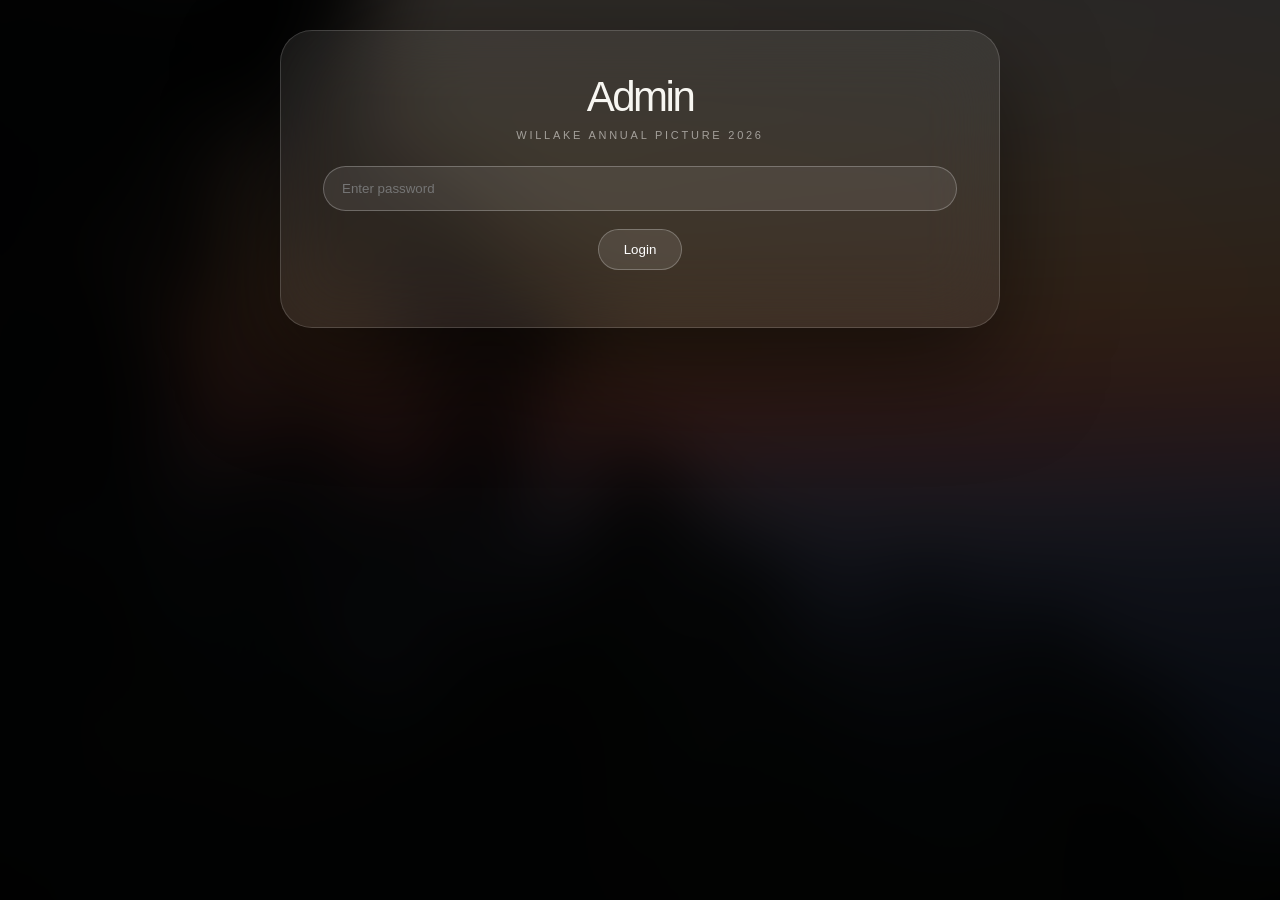
<file: admin.html>
<!doctype html>
<html lang="en">

<head>

<meta charset="utf-8">
<meta name="viewport" content="width=device-width,initial-scale=1">

<title>Willake Vote Admin</title>

<style>

*{
box-sizing:border-box;
}

html,body{

margin:0;
width:100%;
min-height:100%;

background:#090b09;
color:#f7f6f1;

font-family:
Inter,
-apple-system,
BlinkMacSystemFont,
"Helvetica Neue",
Arial;

}


body{

display:flex;
justify-content:center;
align-items:center;

padding:30px;

}


.bg{

position:fixed;
inset:-10%;

background:
url("photo-01.webp")
center/cover;

filter:
blur(40px)
brightness(.35);

z-index:0;

}


.bg:after{

content:"";
position:absolute;
inset:0;

background:
rgba(0,0,0,.45);

}



.panel{

position:relative;
z-index:2;

width:min(92vw,720px);

padding:42px;

border-radius:32px;

background:
rgba(255,255,255,.075);

border:
1px solid rgba(255,255,255,.16);

backdrop-filter:
blur(35px);

box-shadow:
0 40px 100px rgba(0,0,0,.5);

}



h1{

font-size:42px;
font-weight:300;

letter-spacing:-.06em;

margin:0;

}



.sub{

margin-top:8px;

font-size:11px;

letter-spacing:.25em;

opacity:.55;

text-transform:uppercase;

}



input{

margin-top:25px;

width:100%;

padding:14px 18px;

border-radius:999px;

border:

1px solid rgba(255,255,255,.25);

background:

rgba(255,255,255,.08);

color:white;

outline:none;

}



button{

margin-top:18px;

padding:12px 25px;

border-radius:999px;

border:

1px solid rgba(255,255,255,.25);

background:

rgba(255,255,255,.1);

color:white;

cursor:pointer;

}



button:hover{

background:
rgba(255,255,255,.2);

}



#login{

text-align:center;

}



#error{

margin-top:15px;

font-size:12px;

opacity:.6;

}



.list{

margin-top:35px;

}



.item{

display:flex;

align-items:center;

gap:18px;

padding:16px 0;

border-bottom:

1px solid rgba(255,255,255,.12);

}



.rank{

width:35px;

font-size:20px;

}



.photo{

width:70px;

height:70px;

border-radius:14px;

overflow:hidden;

}



.photo img{

width:100%;
height:100%;

object-fit:cover;

}



.name{

flex:1;

}


.title{

font-size:15px;

}


.small{

font-size:11px;

opacity:.5;

margin-top:4px;

}


.bar{

margin-top:8px;

height:4px;

background:

rgba(255,255,255,.12);

border-radius:10px;

overflow:hidden;

}


.fill{

height:100%;

background:
rgba(255,255,255,.75);

}



.vote{

font-size:20px;

}



.footer{

margin-top:25px;

text-align:center;

font-size:11px;

opacity:.45;

}


.hidden{

display:none;

}


</style>

</head>


<body>


<div class="bg"></div>



<div class="panel">



<div id="login">


<h1>
Admin
</h1>


<div class="sub">
Willake Annual Picture 2026
</div>


<input
id="password"
type="password"
placeholder="Enter password">


<button onclick="login()">
Login
</button>


<div id="error"></div>


</div>





<div id="dashboard" class="hidden">


<h1>
Vote Ranking
</h1>


<div class="sub">
Willake Annual Picture 2026
</div>



<button onclick="loadVotes()">
Refresh
</button>



<div class="list" id="list">

Loading...

</div>



<div class="footer" id="time"></div>


</div>



</div>





<script>


const API =
"https://vote.136875.xyz";


const TOTAL = 13;


const titles=[

"Haze Of Light",
"Annual Picture 2026",
"Untitled",
"Untitled",
"Untitled",
"Untitled",
"Untitled",
"Untitled",
"Untitled",
"Untitled",
"Untitled",
"Untitled",
"Untitled"

];



let KEY=null;



function login(){


const value =
document.getElementById("password").value;


if(!value){

return;

}


KEY=value;


sessionStorage.setItem(
"admin-key",
value
);



checkLogin();


}




function checkLogin(){


KEY=sessionStorage.getItem(
"admin-key"
);


if(KEY){


document.getElementById("login")
.classList.add("hidden");


document.getElementById("dashboard")
.classList.remove("hidden");


loadVotes();


}

}



async function loadVotes(){


try{


const res =
await fetch(
API+
"/admin-stats?key="+
encodeURIComponent(KEY)
);



const data =
await res.json();



if(!data.success){

throw Error(
"Unauthorized"
);

}



let ranking =
data.ranking || [];



for(let i=1;i<=TOTAL;i++){


if(!ranking.some(
x=>Number(x.photo_id)===i
)){


ranking.push({

photo_id:i,

votes:0

});


}

}




ranking.sort((a,b)=>{


if(
Number(b.votes)!==
Number(a.votes)
)

return b.votes-a.votes;


return a.photo_id-b.photo_id;


});




const max =
Math.max(
1,
ranking[0].votes
);



let html="";



ranking.forEach((item,index)=>{


let medal="";


if(index===0)
medal="🥇";

else if(index===1)
medal="🥈";

else if(index===2)
medal="🥉";



html+=`

<div class="item">


<div class="rank">

${medal || index+1}

</div>



<div class="photo">

<img src="photo-${String(item.photo_id).padStart(2,"0")}.webp">

</div>



<div class="name">


<div class="title">

Photo-${String(item.photo_id).padStart(2,"0")}

</div>


<div class="small">

${titles[item.photo_id-1]}

</div>


<div class="bar">

<div class="fill"
style="
width:${item.votes/max*100}%
">

</div>

</div>


</div>


<div class="vote">

${item.votes}

</div>


</div>


`;

});


document.getElementById("list").innerHTML=
html;


document.getElementById("time").innerHTML=

"Last update · "+
new Date()
.toLocaleTimeString();


}

catch(e){


document.getElementById("list").innerHTML=
"Network Error";


}

}




checkLogin();


setInterval(()=>{

if(KEY){

loadVotes();

}

},5000);



</script>


</body>

</html>
</file>
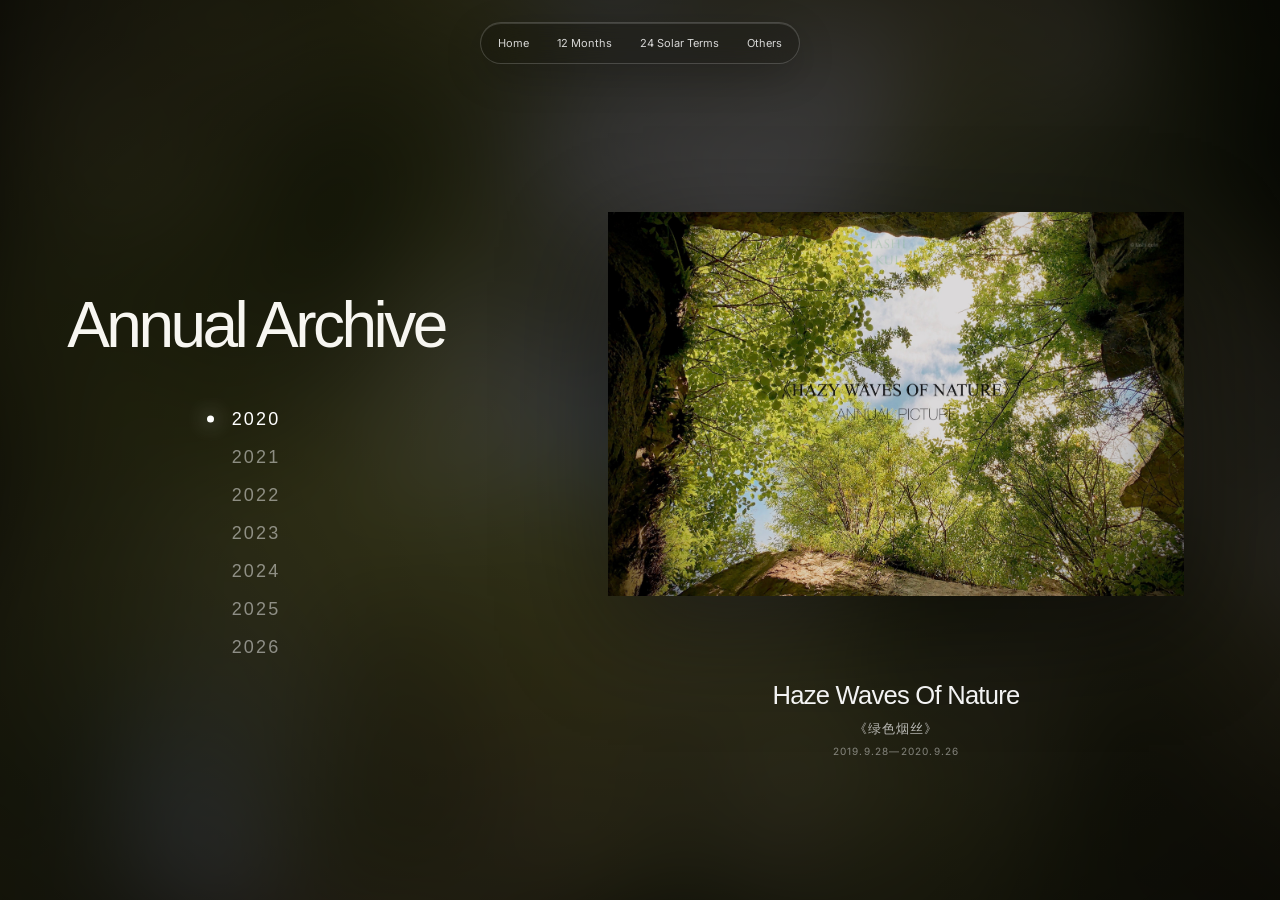
<file: annual-archive.html>
<!doctype html>
<html lang="en">

<head>

<meta charset="UTF-8">

<meta
    name="viewport"
    content="width=device-width,initial-scale=1"
>

<title>Annual Archive — Willake Woods</title>


<style>

/* =========================================================
   FONT
========================================================= */

@import url('https://fonts.googleapis.com/css2?family=Inter:wght@300;400;500&display=swap');


/* =========================================================
   ROOT
========================================================= */

:root{
    --fg:#f7f6f1;
    --muted:rgba(247,246,241,.62);
}


/* =========================================================
   RESET
========================================================= */

*{
    box-sizing:border-box;
}

html,
body{
    margin:0;
    width:100%;
    height:100%;
    overflow:hidden;

    background:#070807;

    color:var(--fg);

    font-family:
        Inter,
        -apple-system,
        BlinkMacSystemFont,
        "Helvetica Neue",
        Arial,
        sans-serif;
}

body{
    opacity:0;

    animation:
        pageIn
        1.8s
        cubic-bezier(.22,.61,.36,1)
        .05s
        forwards;
}


/* =========================================================
   BACKGROUND
========================================================= */

.background{
    position:fixed;

    inset:-10%;

    z-index:0;

    overflow:hidden;
}

.background img{
    width:100%;
    height:100%;

    object-fit:cover;

    filter:
        blur(45px)
        brightness(.38)
        saturate(.85);

    transform:scale(1.18);

    transition:
        opacity 1.8s ease,
        transform 3s ease;
}

.background:after{
    content:"";

    position:absolute;

    inset:0;

    background:
        radial-gradient(
            ellipse at center,
            rgba(0,0,0,.05),
            rgba(0,0,0,.65)
        );
}


/* =========================================================
   TRANSITION IMAGE
========================================================= */

.transition-layer{
    position:fixed;

    inset:0;

    z-index:200;

    display:none;

    pointer-events:none;
}

.transition-layer img{
    position:absolute;

    object-fit:contain;

    border-radius:2px;

    box-shadow:
        0 30px 100px
        rgba(0,0,0,.55);

    transition:
        all .75s
        cubic-bezier(.22,.61,.36,1);
}

.transition-layer img.zooming{
    left:50%!important;
    top:50%!important;

    width:min(90vw,1200px)!important;
    height:min(90vh,900px)!important;

    transform:
        translate(-50%,-50%)
        scale(1.02);
}


/* =========================================================
   NAVIGATION
   — EXACTLY ADAPTED FROM INDEX
========================================================= */

header{
    position:fixed;

    top:0;
    left:0;
    right:0;

    height:82px;

    display:flex;

    align-items:center;
    justify-content:center;

    z-index:20;

    pointer-events:none;
}

.menu{
    position:absolute;

    top:22px;
    left:50%;

    transform:
        translateX(-50%);

    display:flex;

    gap:2px;

    padding:4px;

    border:
        1px solid
        rgba(255,255,255,.18);

    border-radius:
        999px;

    background:
        rgba(12,12,12,.22);

    backdrop-filter:
        blur(18px)
        saturate(135%);

    -webkit-backdrop-filter:
        blur(18px)
        saturate(135%);

    box-shadow:
        inset 0 1px rgba(255,255,255,.14),
        0 12px 38px rgba(0,0,0,.18);

    animation:
        navIn
        1.4s
        cubic-bezier(.22,.61,.36,1)
        .3s
        both;

    pointer-events:auto;
}

.menu a{
    color:
        rgba(255,255,255,.82);

    text-decoration:none;

    font-size:11px;

    padding:
        0
        13px;

    min-height:32px;

    display:flex;

    align-items:center;

    border-radius:
        999px;

    transition:
        .35s
        cubic-bezier(.22,.61,.36,1);
}

.menu a:hover{
    color:#fff;

    background:
        rgba(255,255,255,.12);

    box-shadow:
        inset 0 1px rgba(255,255,255,.22),
        0 6px 22px rgba(255,255,255,.045);

    transform:
        translateY(-1px)
        scale(1.045);
}

.menu a:active{
    transform:
        scale(.91);

    background:
        rgba(255,255,255,.21);

    box-shadow:
        inset 0 1px 8px
        rgba(255,255,255,.14);
}


/* =========================================================
   MAIN
========================================================= */

main{
    position:relative;

    z-index:5;

    height:100%;
    width:100%;

    display:flex;

    align-items:center;
}


/* =========================================================
   LEFT — ANNUAL ARCHIVE
========================================================= */

.archive-side{

    width:40%;
    height:100%;

    display:flex;

    flex-direction:column;

    align-items:center;

    justify-content:center;

    padding:
        90px 30px 40px;
}

.archive-side h1{

    margin:
        0 0 52px;

    font-family:
        "Avenir Next",
        "SF Pro Rounded",
        Arial,
        sans-serif;

    font-weight:300;

    font-size:
        clamp(48px,5vw,72px);

    letter-spacing:-.055em;

    line-height:1;

    text-align:center;

    animation:
        textReveal
        1.5s
        .4s
        both;
}


/* =========================================================
   YEARS
========================================================= */

.years{

    display:flex;

    flex-direction:column;

    gap:17px;

    align-items:center;
}

.year{

    border:0;

    background:none;

    color:
        rgba(255,255,255,.48);

    font-size:18px;

    font-weight:300;

    letter-spacing:.12em;

    cursor:pointer;

    transition:
        .45s
        cubic-bezier(.22,.61,.36,1);

    position:relative;

    padding:0;
}

.year:hover{

    color:#fff;

    transform:
        translateX(10px)
        scale(1.06);
}

.year.active{

    color:#fff;
}

.year.active:before{

    content:"";

    position:absolute;

    left:-25px;

    top:50%;

    width:7px;
    height:7px;

    border-radius:50%;

    background:#fff;

    transform:
        translateY(-50%);

    box-shadow:
        0 0 20px
        rgba(255,255,255,.85);
}


/* =========================================================
   RIGHT — ARCHIVE VIEW
========================================================= */

.archive-view{

    width:60%;
    height:100%;

    display:flex;

    flex-direction:column;

    justify-content:center;

    align-items:center;

    padding:
        95px 55px 50px;

    animation:
        contentIn
        1.4s
        .35s
        both;
}


/* =========================================================
   PHOTO
========================================================= */

.photo-box{

    width:
        min(45vw,700px);

    height:
        min(55vh,650px);

    display:flex;

    align-items:center;

    justify-content:center;

    cursor:pointer;

    position:relative;
}

.photo-box img{

    display:block;

    max-width:100%;
    max-height:100%;

    width:auto;
    height:auto;

    object-fit:contain;

    box-shadow:
        0 35px 100px
        rgba(0,0,0,.45);

    transition:
        transform .6s
        cubic-bezier(.22,.61,.36,1),
        opacity .55s ease,
        filter .55s ease;
}

.photo-box img:hover{

    transform:
        scale(1.025);
}


/* =========================================================
   PHOTO CHANGE
========================================================= */

.photo-box img.changing{

    opacity:0;

    filter:
        blur(15px);

    transform:
        scale(1.05);
}
/* =========================================================
   ARCHIVE FLOW TRANSITION
========================================================= */


.photo-box img.year-leave{

    opacity:0;

    filter:blur(12px);

    transform:
        translateY(-22px)
        scale(.98);

}


.photo-box img.year-enter{

    animation:
        yearEnter
        .9s
        cubic-bezier(.22,.61,.36,1);

}



@keyframes yearEnter{

    from{

        opacity:0;

        filter:blur(12px);

        transform:
            translateY(22px)
            scale(.98);

    }


    to{

        opacity:1;

        filter:blur(0);

        transform:
            translateY(0)
            scale(1);

    }

}

.photo-box img.appear{

    animation:
        photoAppear
        1.2s
        cubic-bezier(.22,.61,.36,1);
}


/* =========================================================
   DESCRIPTION
========================================================= */

.description{

    margin-top:30px;

    text-align:center;

    min-height:108px;

    display:flex;

    flex-direction:column;

    align-items:center;

    justify-content:flex-start;
}

.description a{

    color:#fff;

    text-decoration:none;

    font-size:
        clamp(22px,2vw,32px);

    font-family:
        "Avenir Next",
        "SF Pro Rounded",
        Arial,
        sans-serif;

    font-weight:400;

    letter-spacing:-.03em;

    transition:
        opacity .3s ease,
        transform .3s ease;
}

.description a:hover{

    opacity:.82;

    transform:
        translateY(-1px);
}

.description p{

    margin:
        10px 0 0;

    font-size:13px;

    letter-spacing:.08em;

    color:
        rgba(255,255,255,.7);
}

.description .date{

    margin-top:7px;

    font-size:10px;

    color:
        rgba(255,255,255,.45);

    letter-spacing:.12em;
}


/* =========================================================
   2026 — NOT SELECTED STATE
========================================================= */

.future-year{

    display:none;

    flex-direction:column;

    align-items:center;

    justify-content:center;

    width:100%;

    height:100%;
}

.future-year.show{

    display:flex;
}

.future-year .future-kicker{

    font-size:9px;

    letter-spacing:.28em;

    text-transform:uppercase;

    color:
        rgba(255,255,255,.46);

    margin-bottom:16px;
}

.future-year .future-number{

    font-family:
        "Avenir Next",
        "SF Pro Rounded",
        Arial,
        sans-serif;

    font-size:
        clamp(76px,8vw,120px);

    line-height:.9;

    font-weight:300;

    letter-spacing:-.07em;

    color:#fff;

    margin:0;
}

.future-year .future-title{

    margin:
        19px 0 0;

    font-family:
        "Avenir Next",
        "SF Pro Rounded",
        Arial,
        sans-serif;

    font-size:
        clamp(23px,2.2vw,34px);

    font-weight:400;

    letter-spacing:-.035em;
}

.future-year .future-status{

    margin:
        13px 0 0;

    font-size:12px;

    color:
        rgba(255,255,255,.65);

    letter-spacing:.08em;

    text-align:center;
}

.future-year .future-note{

    margin:
        7px 0 0;

    font-size:10px;

    color:
        rgba(255,255,255,.42);

    letter-spacing:.06em;

    text-align:center;
}


/* =========================================================
   2026 BUTTON
========================================================= */

.future-entry{

    position:relative;

    display:inline-flex;

    align-items:center;

    justify-content:center;

    gap:9px;

    margin-top:28px;

    min-width:190px;

    height:38px;

    padding:
        0 15px;

    border:
        1px solid
        rgba(255,255,255,.18);

    border-radius:999px;

    color:
        rgba(255,255,255,.84);

    text-decoration:none;

    background:
        rgba(255,255,255,.045);

    box-shadow:
        inset 0 1px 0
        rgba(255,255,255,.13),
        0 10px 28px
        rgba(0,0,0,.14);

    backdrop-filter:
        blur(18px)
        saturate(140%);

    -webkit-backdrop-filter:
        blur(18px)
        saturate(140%);

    overflow:hidden;

    transition:
        transform .45s
        cubic-bezier(.22,.61,.36,1),
        background .4s ease,
        border-color .4s ease,
        box-shadow .4s ease;
}

.future-entry:before{

    content:"";

    position:absolute;

    left:-30%;
    top:-80%;

    width:55%;
    height:260%;

    border-radius:50%;

    background:
        rgba(255,255,255,.09);

    filter:blur(13px);

    transform:
        translateX(-15%);

    transition:
        transform .7s
        cubic-bezier(.22,.61,.36,1),
        opacity .4s ease;

    opacity:.35;
}

.future-entry span{

    position:relative;

    z-index:1;
}

.future-dot{

    width:4px;
    height:4px;

    border-radius:50%;

    background:
        rgba(255,255,255,.72);

    box-shadow:
        0 0 10px
        rgba(255,255,255,.22);

    transition:
        transform .45s
        cubic-bezier(.22,.61,.36,1);
}

.future-label{

    font-size:11px;

    font-weight:500;

    letter-spacing:.08em;
}

.future-arrow{

    font-size:13px;

    opacity:.58;

    transition:
        transform .45s
        cubic-bezier(.22,.61,.36,1),
        opacity .35s ease;
}

.future-entry:hover{

    transform:
        translateY(-2px)
        scale(1.045);

    color:#fff;

    background:
        rgba(255,255,255,.095);

    border-color:
        rgba(255,255,255,.23);

    box-shadow:
        inset 0 1px 0
        rgba(255,255,255,.20),
        0 14px 38px
        rgba(0,0,0,.20),
        0 0 24px
        rgba(255,255,255,.045);
}

.future-entry:hover:before{

    transform:
        translateX(230%);

    opacity:.72;
}

.future-entry:hover .future-dot{

    transform:
        scale(1.5);
}

.future-entry:hover .future-arrow{

    transform:
        translateX(4px);

    opacity:.95;
}

.future-entry:active{

    transform:
        translateY(0)
        scale(.94);

    background:
        rgba(255,255,255,.15);
}


/* =========================================================
   LIGHTBOX
========================================================= */

.lightbox{

    position:fixed;

    inset:0;

    z-index:300;

    display:none;

    align-items:center;

    justify-content:center;

    background:
        rgba(0,0,0,.58);

    backdrop-filter:
        blur(30px);

    -webkit-backdrop-filter:
        blur(30px);
}

.lightbox.open{

    display:flex;
}

.lightbox img{

    max-width:90vw;

    max-height:90vh;

    object-fit:contain;

    animation:
        lightOpen
        .6s
        cubic-bezier(.22,.61,.36,1);
}

#closeLightbox{

    position:absolute;

    top:25px;
    right:30px;

    width:45px;
    height:45px;

    border-radius:50%;

    border:
        1px solid
        rgba(255,255,255,.25);

    background:
        rgba(255,255,255,.1);

    backdrop-filter:
        blur(18px);

    -webkit-backdrop-filter:
        blur(18px);

    color:#fff;

    font-size:25px;

    cursor:pointer;

    transition:
        transform .25s,
        background .25s;
}

#closeLightbox:hover{

    transform:
        scale(1.06);

    background:
        rgba(255,255,255,.18);
}


/* =========================================================
   ANIMATIONS
========================================================= */

@keyframes pageIn{

    from{
        opacity:0;
    }

    to{
        opacity:1;
    }
}

@keyframes navIn{

    from{
        opacity:0;

        transform:
            translate(-50%,-18px);
    }

    to{
        opacity:1;

        transform:
            translate(-50%,0);
    }
}

@keyframes textReveal{

    from{

        opacity:0;

        filter:blur(15px);

        transform:
            translateY(20px);
    }

    to{

        opacity:1;

        filter:blur(0);

        transform:none;
    }
}

@keyframes contentIn{

    from{

        opacity:0;

        filter:blur(8px);

        transform:
            translateY(15px);
    }

    to{

        opacity:1;

        filter:blur(0);

        transform:none;
    }
}

@keyframes photoAppear{

    from{

        opacity:0;

        filter:blur(18px);

        transform:
            scale(.96);
    }

    to{

        opacity:1;

        filter:blur(0);

        transform:
            scale(1);
    }
}

@keyframes lightOpen{

    from{

        opacity:.3;

        transform:
            scale(.82);
    }

    to{

        opacity:1;

        transform:
            scale(1);
    }
}


/* =========================================================
   RESPONSIVE
========================================================= */

@media(max-width:900px){

    html,
    body{
        overflow:auto;
        min-height:100%;
    }

    header{
        height:70px;
    }

    .menu{

        top:14px;

        max-width:94vw;

        flex-wrap:wrap;

        justify-content:center;

        gap:2px;
    }

    .menu a{

        font-size:10px;

        padding:
            0 10px;

        min-height:35px;
    }

    main{

        min-height:100vh;

        height:auto;

        flex-direction:column;

        padding-top:70px;
    }

    .archive-side{

        width:100%;

        height:auto;

        min-height:38vh;

        padding:
            45px 20px 20px;
    }

    .archive-side h1{

        margin-bottom:32px;

        font-size:
            clamp(42px,9vw,64px);
    }

    .years{

        flex-direction:row;

        flex-wrap:wrap;

        justify-content:center;

        gap:10px 22px;

        max-width:560px;
    }

    .year{

        font-size:14px;
    }

    .year.active:before{

        display:none;
    }

    .archive-view{

        width:100%;

        min-height:62vh;

        height:auto;

        padding:
            20px 20px 70px;
    }

    .photo-box{

        width:
            min(88vw,700px);

        height:
            min(50vh,520px);
    }

    .description{

        margin-top:22px;
    }

    .future-year{

        min-height:48vh;
    }

    .future-year .future-number{

        font-size:
            clamp(70px,18vw,110px);
    }
}


@media(max-width:600px){

    .menu{

        width:calc(100vw - 24px);

    }

    .menu a{

        font-size:9px;

        padding:
            0 8px;

        min-height:33px;
    }

    .archive-side{

        min-height:43vh;
    }

    .archive-side h1{

        font-size:
            clamp(38px,10vw,52px);
    }

    .years{

        gap:9px 17px;
    }

    .year{

        font-size:13px;
    }

    .archive-view{

        min-height:57vh;
    }

    .photo-box{

        width:92vw;

        height:42vh;
    }

    .description a{

        font-size:22px;
    }

    .description p{

        font-size:11px;
    }

    .future-year .future-title{

        font-size:25px;
    }

    .future-year .future-status{

        max-width:280px;

        line-height:1.7;
    }

    .future-entry{

        min-width:185px;
    }
}


/* =========================================================
   REDUCED MOTION
========================================================= */

@media(prefers-reduced-motion:reduce){

    *{

        animation-duration:
            .01ms !important;

        transition-duration:
            .01ms !important;
    }
}

</style>

</head>


<body>


<!-- =====================================================
     BACKGROUND
===================================================== -->

<div class="background">

    <img
        id="backgroundImage"
        src="cover-2020.jpg"
        alt=""
    >

</div>


<!-- =====================================================
     TRANSITION IMAGE
===================================================== -->

<div class="transition-layer">

    <img
        id="transitionImage"
        alt=""
    >

</div>


<!-- =====================================================
     NAVIGATION
===================================================== -->

<header>

    <nav
        class="menu"
        aria-label="Main navigation"
    >

        <a href="index.html">
            Home
        </a>

        <a href="twelve-months.html">
            12 Months
        </a>

        <a href="solar-terms.html">
            24 Solar Terms
        </a>

        <a href="others.html">
            Others
        </a>

    </nav>

</header>


<!-- =====================================================
     MAIN
===================================================== -->

<main>


<!-- =====================================================
     LEFT
===================================================== -->

<section class="archive-side">

    <h1>
        Annual Archive
    </h1>


    <div class="years">

        <button
            class="year active"
            data-year="2020"
        >
            2020
        </button>

        <button
            class="year"
            data-year="2021"
        >
            2021
        </button>

        <button
            class="year"
            data-year="2022"
        >
            2022
        </button>

        <button
            class="year"
            data-year="2023"
        >
            2023
        </button>

        <button
            class="year"
            data-year="2024"
        >
            2024
        </button>

        <button
            class="year"
            data-year="2025"
        >
            2025
        </button>

        <button
            class="year"
            data-year="2026"
        >
            2026
        </button>

    </div>

</section>


<!-- =====================================================
     RIGHT
===================================================== -->

<section class="archive-view">


    <!-- NORMAL ARCHIVE PHOTO -->

    <div
        id="normalArchive"
        style="width:100%;height:100%;display:flex;flex-direction:column;align-items:center;justify-content:center;"
    >

        <div class="photo-box">

            <img
                id="coverPhoto"
                src="cover-2020.jpg"
                alt="Annual Picture"
            >

        </div>


        <div class="description">

            <a
                id="photoTitle"
                href="annual-2020.html"
            >
                Haze Waves Of Nature
            </a>

            <p id="photoName">
                《绿色烟丝》
            </p>

            <p
                id="photoDate"
                class="date"
            >
                2019.9.28—2020.9.26
            </p>

        </div>

    </div>


    <!-- =================================================
         2026 FUTURE STATE
    ================================================== -->

    <div
        class="future-year"
        id="futureYear"
    >

        <div class="future-kicker">
            Current Annual Picture
        </div>

        <h2 class="future-number">
            2026
        </h2>

        <div class="future-title">
            Annual Picture
        </div>

        <div class="future-status">
            Not selected yet
        </div>

        <div class="future-note">
            The Annual Picture is currently being voted on.
        </div>

        <a
            class="future-entry"
            href="annual-2026.html"
        >

            <span class="future-dot"></span>

            <span class="future-label">
                Enter 2026 Voting
            </span>

            <span class="future-arrow">
                →
            </span>

        </a>

    </div>


</section>

</main>


<!-- =====================================================
     LIGHTBOX
===================================================== -->

<div
    class="lightbox"
    id="lightbox"
>

    <button
        id="closeLightbox"
        aria-label="Close"
    >
        ×
    </button>

    <img
        id="largePhoto"
        alt="Enlarged Annual Picture"
    >

</div>


<script>

/* =========================================================
   ELEMENTS
========================================================= */


const years =
    document.querySelectorAll(".year");


const coverPhoto =
    document.getElementById("coverPhoto");


const backgroundImage =
    document.getElementById("backgroundImage");


const photoTitle =
    document.getElementById("photoTitle");


const photoName =
    document.getElementById("photoName");


const photoDate =
    document.getElementById("photoDate");


const lightbox =
    document.getElementById("lightbox");


const largePhoto =
    document.getElementById("largePhoto");


const closeLightbox =
    document.getElementById("closeLightbox");


const normalArchive =
    document.getElementById("normalArchive");


const futureYear =
    document.getElementById("futureYear");



/* =========================================================
   DATA
========================================================= */


const archive = {


2020:{
image:"cover-2020.jpg",
title:"Haze Waves Of Nature",
name:"《绿色烟丝》",
date:"2019.9.28—2020.9.26",
link:"annual-2020.html"
},


2021:{
image:"cover-2021.jpg",
title:"Puff Of Shine",
name:"《若有光》",
date:"2020.9.28—2021.9.26",
link:"annual-2021.html"
},


2022:{
image:"cover-2022.jpg",
title:"Glimmer Of Ocean",
name:"《光海之间》",
date:"2021.9.29—2022.9.25",
link:"annual-2022.html"
},


2023:{
image:"cover-2023.jpg",
title:"Seek After Lost",
name:"《望遗》",
date:"2022.10.04—2023.9.23",
link:"annual-2023.html"
},


2024:{
image:"cover-2024.jpg",
title:"Twilight Shadeglow",
name:"《暮日残梦》",
date:"2023.10.11—2024.9.09",
link:"annual-2024.html"
},


2025:{
image:"cover-2025.jpg",
title:"Weaving Silhouette",
name:"《织梦》",
date:"2024.09.09—2025.09.17",
link:"annual-2025.html"
}


};



let currentYear = 2020;



/* =========================================================
   GO TO YEAR
========================================================= */


function goToYear(year){


    if(year===2026){

        show2026();

        return;

    }


    const data =
        archive[year];


    if(!data) return;



    currentYear =
        Number(year);



    years.forEach(y=>{

        y.classList.remove("active");

        if(Number(y.dataset.year)===year){

            y.classList.add("active");

        }

    });



    normalArchive.style.display="flex";

    futureYear.classList.remove("show");



    coverPhoto.classList.remove(
        "year-enter"
    );


    coverPhoto.classList.add(
        "year-leave"
    );



    setTimeout(()=>{


        coverPhoto.src =
            data.image;


        backgroundImage.src =
            data.image;


        photoTitle.textContent =
            data.title;


        photoName.textContent =
            data.name;


        photoDate.textContent =
            data.date;


        photoTitle.href =
            data.link;



        coverPhoto.classList.remove(
            "year-leave"
        );


        coverPhoto.classList.add(
            "year-enter"
        );


        setTimeout(()=>{

            coverPhoto.classList.remove(
                "year-enter"
            );

        },900);



    },350);



}




/* =========================================================
   2026
========================================================= */


function show2026(){


    currentYear=2026;


    years.forEach(y=>{

        y.classList.remove("active");

        if(y.dataset.year==="2026"){

            y.classList.add("active");

        }

    });



    normalArchive.style.display="none";


    futureYear.classList.add("show");


    backgroundImage.src =
    "cover-2025.jpg";


}



/* =========================================================
   CLICK YEAR
========================================================= */


years.forEach(button=>{


button.addEventListener(
"click",
()=>{


goToYear(
Number(button.dataset.year)
);


});


});



/* =========================================================
   MOUSE WHEEL YEAR SWITCH
========================================================= */


let wheelLock=false;


window.addEventListener(
"wheel",
(e)=>{


if(wheelLock) return;



if(Math.abs(e.deltaY)<20)
return;



let next =
currentYear;



if(e.deltaY>0){

next++;

}else{

next--;

}



if(next<2020)
next=2020;


if(next>2026)
next=2026;



if(next!==currentYear){


wheelLock=true;


goToYear(next);



setTimeout(()=>{

wheelLock=false;

},900);


}



},
{
passive:true
}

);





/* =========================================================
   KEYBOARD
========================================================= */


document.addEventListener(
"keydown",
(e)=>{


if(e.key==="ArrowDown"){

goToYear(
Math.min(
currentYear+1,
2026
)
);

}



if(e.key==="ArrowUp"){


goToYear(
Math.max(
currentYear-1,
2020
)
);


}



});




/* =========================================================
   PHOTO LIGHTBOX
========================================================= */


coverPhoto.addEventListener(
"click",
()=>{


if(currentYear===2026)
return;



lightbox.classList.add(
"open"
);


largePhoto.src =
coverPhoto.src;



});



closeLightbox.addEventListener(
"click",
()=>{

lightbox.classList.remove(
"open"
);

});



lightbox.addEventListener(
"click",
(e)=>{

if(e.target===lightbox){

lightbox.classList.remove(
"open"
);

}

});



document.addEventListener(
"keydown",
(e)=>{

if(e.key==="Escape"){

lightbox.classList.remove(
"open"
);

}

});



/* =========================================================
   INIT
========================================================= */


goToYear(2020);
</script>


</body>

</html>
</file>
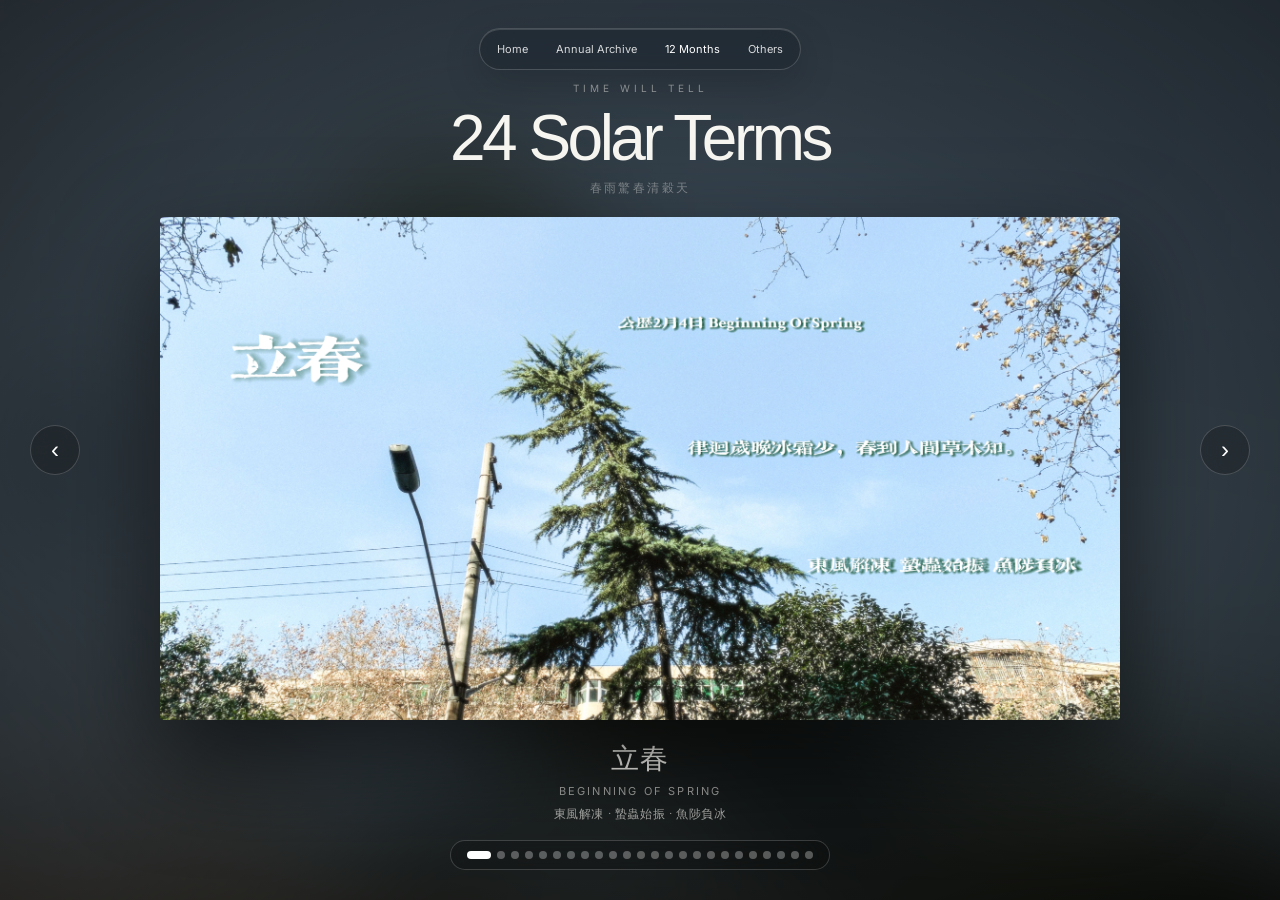
<file: solar-terms.html>
<!doctype html>
<html lang="zh-Hant">
<head>
<meta charset="UTF-8">
<meta name="viewport" content="width=device-width,initial-scale=1,viewport-fit=cover">
<title>24 Solar Terms — Willake Woods</title>

<style>
@import url('https://fonts.googleapis.com/css2?family=Inter:wght@300;400;500&display=swap');

:root{
    --fg:#f7f6f1;
    --glass:rgba(12,12,12,.22);
    --glass-border:rgba(255,255,255,.18);
}

*{box-sizing:border-box;margin:0;padding:0;}

html,body{
    width:100%;height:100%;
    overflow:hidden;
    background:#070807;
    color:var(--fg);
    font-family:Inter,-apple-system,BlinkMacSystemFont,"Helvetica Neue",Arial,sans-serif;
    cursor:none;
}

body{
    opacity:0;
    animation:pageIn 1.8s cubic-bezier(.22,.61,.36,1) .05s forwards;
}
@keyframes pageIn{to{opacity:1;}}

/* ===== 动态虚化背景 ===== */
.bg-layer{position:fixed;inset:-10%;z-index:0;overflow:hidden;pointer-events:none;}
.bg-blur{
    width:100%;height:100%;
    object-fit:cover;
    filter:blur(60px) brightness(.4) saturate(1.2);
    transform:scale(1.2);
    transition:opacity 1.5s ease;
}
.bg-overlay{
    position:absolute;inset:0;
    background:radial-gradient(ellipse at center,rgba(0,0,0,.05),rgba(0,0,0,.65));
}

/* ===== 导航栏：修复遮挡 ===== */
header{
    position:fixed;top:0;left:0;right:0;
    height:82px; /* 保持高度 */
    display:flex;align-items:flex-end;justify-content:center; /* 底部对齐 */
    padding-bottom:12px; /* 关键：给导航球留出底部空间，不压标题 */
    z-index:100;
    pointer-events:none;
    opacity:1;
    transition:opacity .6s cubic-bezier(.22,.61,.36,1);
}

.menu{
    display:flex;gap:2px;padding:4px;
    border:1px solid var(--glass-border);
    border-radius:999px;
    background:var(--glass);
    backdrop-filter:blur(18px) saturate(135%);
    -webkit-backdrop-filter:blur(18px) saturate(135%);
    box-shadow:inset 0 1px rgba(255,255,255,.14), 0 12px 38px rgba(0,0,0,.18);
    animation:navIn 1.4s cubic-bezier(.22,.61,.36,1) .3s both;
    pointer-events:auto;
}
@keyframes navIn{
    from{opacity:0;transform:translateY(-14px);}
    to{opacity:1;transform:translateY(0);}
}

.menu a{
    color:rgba(255,255,255,.82);
    text-decoration:none;
    font-size:11px;
    padding:0 13px;min-height:32px;
    display:flex;align-items:center;
    border-radius:999px;
    transition:.35s cubic-bezier(.22,.61,.36,1);
}
.menu a:hover{
    color:#fff;
    background:rgba(255,255,255,.12);
    box-shadow:inset 0 1px rgba(255,255,255,.22), 0 6px 22px rgba(255,255,255,.045);
    transform:translateY(-1px) scale(1.045);
}
.menu a:active{transform:scale(.91);background:rgba(255,255,255,.21);}
.menu a.active{color:#fff;}

/* ===== 主体布局：修复垂直居中 ===== */
main{
    position:fixed;inset:0;z-index:10;
    display:flex;flex-direction:column;
    align-items:center;justify-content:center;
    padding-top:82px; /* 关键：避开导航栏高度 */
    padding-bottom:80px; /* 关键：避开底部时间轴 */
    pointer-events:none;
}

.kicker{
    font-size:10px;letter-spacing:.4em;
    opacity:.5;text-transform:uppercase;
    margin-bottom:12px;
}

.title{
    font-family:"Avenir Next","SF Pro Rounded",Arial,sans-serif;
    font-weight:300;
    font-size:clamp(36px,5vw,64px); /* 稍微缩小防止顶格 */
    letter-spacing:-.055em;
    line-height:1;
    text-align:center;
    animation:textReveal 1.5s .4s both;
}
@keyframes textReveal{
    from{opacity:0;transform:translateY(22px);filter:blur(8px);}
    to{opacity:1;transform:translateY(0);filter:blur(0);}
}

.dynamic-poem{
    margin-top:10px;
    font-size:12px;letter-spacing:.2em;
    opacity:.4;
}

/* ===== 16:9 图片：修复箭头定位 ===== */
.viewer{
    position:relative;
    margin-top:20px;
    width:min(88vw,960px);
    aspect-ratio:16/9;
    border-radius:4px;overflow:hidden;
    box-shadow:0 40px 100px rgba(0,0,0,.6);
    pointer-events:auto;
}
.photo{
    width:100%;height:100%;
    object-fit:cover;
    opacity:0;transform:scale(1.05);
    transition:opacity .8s ease,transform 1.2s cubic-bezier(.22,.61,.36,1);
}
.photo.active{opacity:1;transform:scale(1);}

/* ===== 信息区：修复底部遮挡 ===== */
.info{
    margin-top:20px;
    text-align:center;
    pointer-events:auto;
    min-height:80px; /* 防止切换跳动 */
}
.term-name{font-size:clamp(20px,3vw,28px);font-weight:300;letter-spacing:.05em;}
.term-en{font-size:11px;opacity:.5;letter-spacing:.2em;margin-top:6px;text-transform:uppercase;}
.term-hou{font-size:12px;opacity:.6;margin-top:8px;letter-spacing:.05em;font-weight:300;}

/* ===== 底部时间轴：修复遮挡 ===== */
.timeline{
    position:fixed;bottom:30px;left:50%;
    transform:translateX(-50%);
    display:flex;gap:6px;padding:10px 16px;
    border-radius:999px;
    background:var(--glass);
    border:1px solid var(--glass-border);
    backdrop-filter:blur(20px);
    z-index:100;
    opacity:1;
    transition:opacity .6s cubic-bezier(.22,.61,.36,1);
    max-width:90vw;overflow-x:auto;
}
.dot{
    width:8px;height:8px;border-radius:50%;
    background:rgba(255,255,255,.3);
    cursor:pointer;transition:.3s;flex-shrink:0;
}
.dot.active{width:24px;border-radius:10px;background:#fff;}

/* ===== 箭头：修复位置 ===== */
.arrow{
    position:fixed;
    top:50%; /* 垂直居中 */
    transform:translateY(-50%);
    width:50px;height:50px;border-radius:50%;
    border:1px solid var(--glass-border);
    background:var(--glass);
    backdrop-filter:blur(10px);
    color:#fff;font-size:24px;
    display:flex;align-items:center;justify-content:center;
    cursor:pointer;z-index:100;opacity:1;
    transition:opacity .6s cubic-bezier(.22,.61,.36,1),background .3s;
}
.arrow:hover{background:rgba(255,255,255,.2);}
.left{left:30px;} 
.right{right:30px;}

/* ===== 隐藏态 ===== */
.ui-hidden header,
.ui-hidden .arrow,
.ui-hidden .timeline{opacity:0;pointer-events:none;}

/* ===== 移动端修复 ===== */
@media(max-width:700px){
    header{height:70px;padding-bottom:10px;}
    .menu{gap:2px;padding:3px;}
    .menu a{padding:0 10px;font-size:9px;min-height:28px;}
    
    main{padding-top:70px;padding-bottom:70px;} /* 移动端留出更多空间 */
    
    .viewer{width:94vw;margin-top:15px;}
    
    /* 箭头：移动端改为底部角落，绝不挡字 */
    .arrow{
        top:auto; /* 取消垂直居中 */
        bottom:90px; /* 放在时间轴上方 */
        transform:none;
        width:40px;height:40px;font-size:18px;
    }
    .left{left:15px;} 
    .right{right:15px;}
    
    .timeline{bottom:15px;padding:8px 12px;}
    .info{margin-top:12px;}
}
</style>
</head>

<body>

<div class="bg-layer">
    <img class="bg-blur" id="bgBlur" src="terms-01.webp">
    <div class="bg-overlay"></div>
</div>

<header>
    <nav class="menu">
        <a href="index.html">Home</a>
        <a href="annual-archive.html">Annual Archive</a>
        <a href="solar-terms.html" class="active">12 Months</a>
        <a href="others.html">Others</a>
    </nav>
</header>

<main>
    <div class="kicker">TIME WILL TELL</div>
    <h1 class="title">24 Solar Terms</h1>
    <div class="dynamic-poem" id="poem">春雨驚春清穀天</div>

    <div class="viewer">
        <img class="photo active" id="photo" src="terms-01.webp">
    </div>

    <div class="info">
        <div class="term-name" id="name">立春</div>
        <div class="term-en" id="en">Beginning of Spring</div>
        <div class="term-hou" id="hou">東風解凍 · 蟄蟲始振 · 魚陟負冰</div>
    </div>
</main>

<button class="arrow left" id="prev">‹</button>
<button class="arrow right" id="next">›</button>
<div class="timeline" id="timeline"></div>

<script>
const terms = [
  {zh:"立春",en:"Beginning of Spring",poem:"春雨驚春清穀天",hou:"東風解凍 · 蟄蟲始振 · 魚陟負冰"},
  {zh:"雨水",en:"Rain Water",poem:"春雨驚春清穀天",hou:"獺祭魚 · 鴻雁來 · 草木萌動"},
  {zh:"驚蟄",en:"Awakening of Insects",poem:"春雨驚春清穀天",hou:"桃始華 · 倉庚鳴 · 鷹化為鳩"},
  {zh:"春分",en:"Spring Equinox",poem:"春雨驚春清穀天",hou:"玄鳥至 · 雷乃發聲 · 始電"},
  {zh:"清明",en:"Pure Brightness",poem:"春雨驚春清穀天",hou:"桐始華 · 田鼠化為鴽 · 虹始見"},
  {zh:"穀雨",en:"Grain Rain",poem:"春雨驚春清穀天",hou:"萍始生 · 鳴鳩拂其羽 · 戴勝降於桑"},
  {zh:"立夏",en:"Beginning of Summer",poem:"夏滿芒夏暑相連",hou:"螻蟈鳴 · 蚯蚓出 · 王瓜生"},
  {zh:"小滿",en:"Grain Buds",poem:"夏滿芒夏暑相連",hou:"苦菜秀 · 靡草死 · 麥秋至"},
  {zh:"芒種",en:"Grain in Ear",poem:"夏滿芒夏暑相連",hou:"螳螂生 · 鵙始鳴 · 反舌無聲"},
  {zh:"夏至",en:"Summer Solstice",poem:"夏滿芒夏暑相連",hou:"鹿角解 · 蜩始鳴 · 半夏生"},
  {zh:"小暑",en:"Minor Heat",poem:"夏滿芒夏暑相連",hou:"溫風至 · 蟋蟀居壁 · 鷹始摯"},
  {zh:"大暑",en:"Major Heat",poem:"夏滿芒夏暑相連",hou:"腐草為螢 · 土潤溽暑 · 大雨時行"},
  {zh:"立秋",en:"Beginning of Autumn",poem:"秋處露秋寒霜降",hou:"涼風至 · 白露生 · 寒蟬鳴"},
  {zh:"處暑",en:"End of Heat",poem:"秋處露秋寒霜降",hou:"鷹乃祭鳥 · 天地始肅 · 禾乃登"},
  {zh:"白露",en:"White Dew",poem:"秋處露秋寒霜降",hou:"鴻雁來 · 玄鳥歸 · 群鳥養羞"},
  {zh:"秋分",en:"Autumn Equinox",poem:"秋處露秋寒霜降",hou:"雷始收聲 · 蟄蟲坯戶 · 水始涸"},
  {zh:"寒露",en:"Cold Dew",poem:"秋處露秋寒霜降",hou:"鴻雁來賓 · 雀入大水為蛤 · 菊有黃華"},
  {zh:"霜降",en:"Frost Descent",poem:"秋處露秋寒霜降",hou:"豺乃祭獸 · 草木黃落 · 蟄蟲咸俯"},
  {zh:"立冬",en:"Beginning of Winter",poem:"冬雪雪冬小大寒",hou:"水始冰 · 地始凍 · 雉入大水為蜃"},
  {zh:"小雪",en:"Minor Snow",poem:"冬雪雪冬小大寒",hou:"虹藏不見 · 天氣上升地氣降 · 閉塞而成冬"},
  {zh:"大雪",en:"Major Snow",poem:"冬雪雪冬小大寒",hou:"鶡鴠不鳴 · 虎始交 · 荔挺出"},
  {zh:"冬至",en:"Winter Solstice",poem:"冬雪雪冬小大寒",hou:"蚯蚓結 · 麋角解 · 水泉動"},
  {zh:"小寒",en:"Minor Cold",poem:"冬雪雪冬小大寒",hou:"雁北鄉 · 鵲始巢 · 雉始雊"},
  {zh:"大寒",en:"Major Cold",poem:"冬雪雪冬小大寒",hou:"雞乳 · 征鳥厲疾 · 水澤腹堅"}
];

let current=0, hideTimer;
const body=document.body;
const photo=document.getElementById("photo");
const bgBlur=document.getElementById("bgBlur");
const nameEl=document.getElementById("name");
const enEl=document.getElementById("en");
const houEl=document.getElementById("hou");
const poemEl=document.getElementById("poem");
const timeline=document.getElementById("timeline");

terms.forEach((_,i)=>{
  const d=document.createElement("div");
  d.className="dot";
  d.onclick=()=>show(i);
  timeline.appendChild(d);
});

function show(i){
  current=i;
  photo.classList.remove("active");
  setTimeout(()=>{
    const src=`terms-${String(i+1).padStart(2,"0")}.webp`;
    photo.src=src;
    bgBlur.src=src;
    nameEl.textContent=terms[i].zh;
    enEl.textContent=terms[i].en;
    houEl.textContent=terms[i].hou;
    poemEl.textContent=terms[i].poem;
    photo.onload=()=>photo.classList.add("active");
  },300);
  document.querySelectorAll(".dot").forEach((d,x)=>d.classList.toggle("active",x===i));
  resetHideTimer();
}

const next=()=>show((current+1)%24);
const prev=()=>show((current-1+24)%24);
document.getElementById("next").onclick=next;
document.getElementById("prev").onclick=prev;

document.addEventListener("keydown",e=>{
  if(e.key==="ArrowRight"||e.key==="ArrowDown")next();
  if(e.key==="ArrowLeft"||e.key==="ArrowUp")prev();
});

let tx=0,ty=0;
document.addEventListener("touchstart",e=>{tx=e.touches[0].clientX;ty=e.touches[0].clientY;},{passive:true});
document.addEventListener("touchend",e=>{
  const dx=e.changedTouches[0].clientX-tx;
  const dy=e.changedTouches[0].clientY-ty;
  if(Math.abs(dx)>Math.abs(dy)){if(Math.abs(dx)>50)dx<0?next():prev();}
  else{if(Math.abs(dy)>50)dy<0?next():prev();}
},{passive:true});

function resetHideTimer(){
  body.classList.remove("ui-hidden");
  document.body.style.cursor="default";
  clearTimeout(hideTimer);
  hideTimer=setTimeout(()=>{
    body.classList.add("ui-hidden");
    document.body.style.cursor="none";
  },3000);
}
["mousemove","mousedown","keydown","touchstart"].forEach(ev=>
  document.addEventListener(ev,resetHideTimer,{passive:true}));

show(0);
resetHideTimer();
</script>
</body>
</html>
</file>
